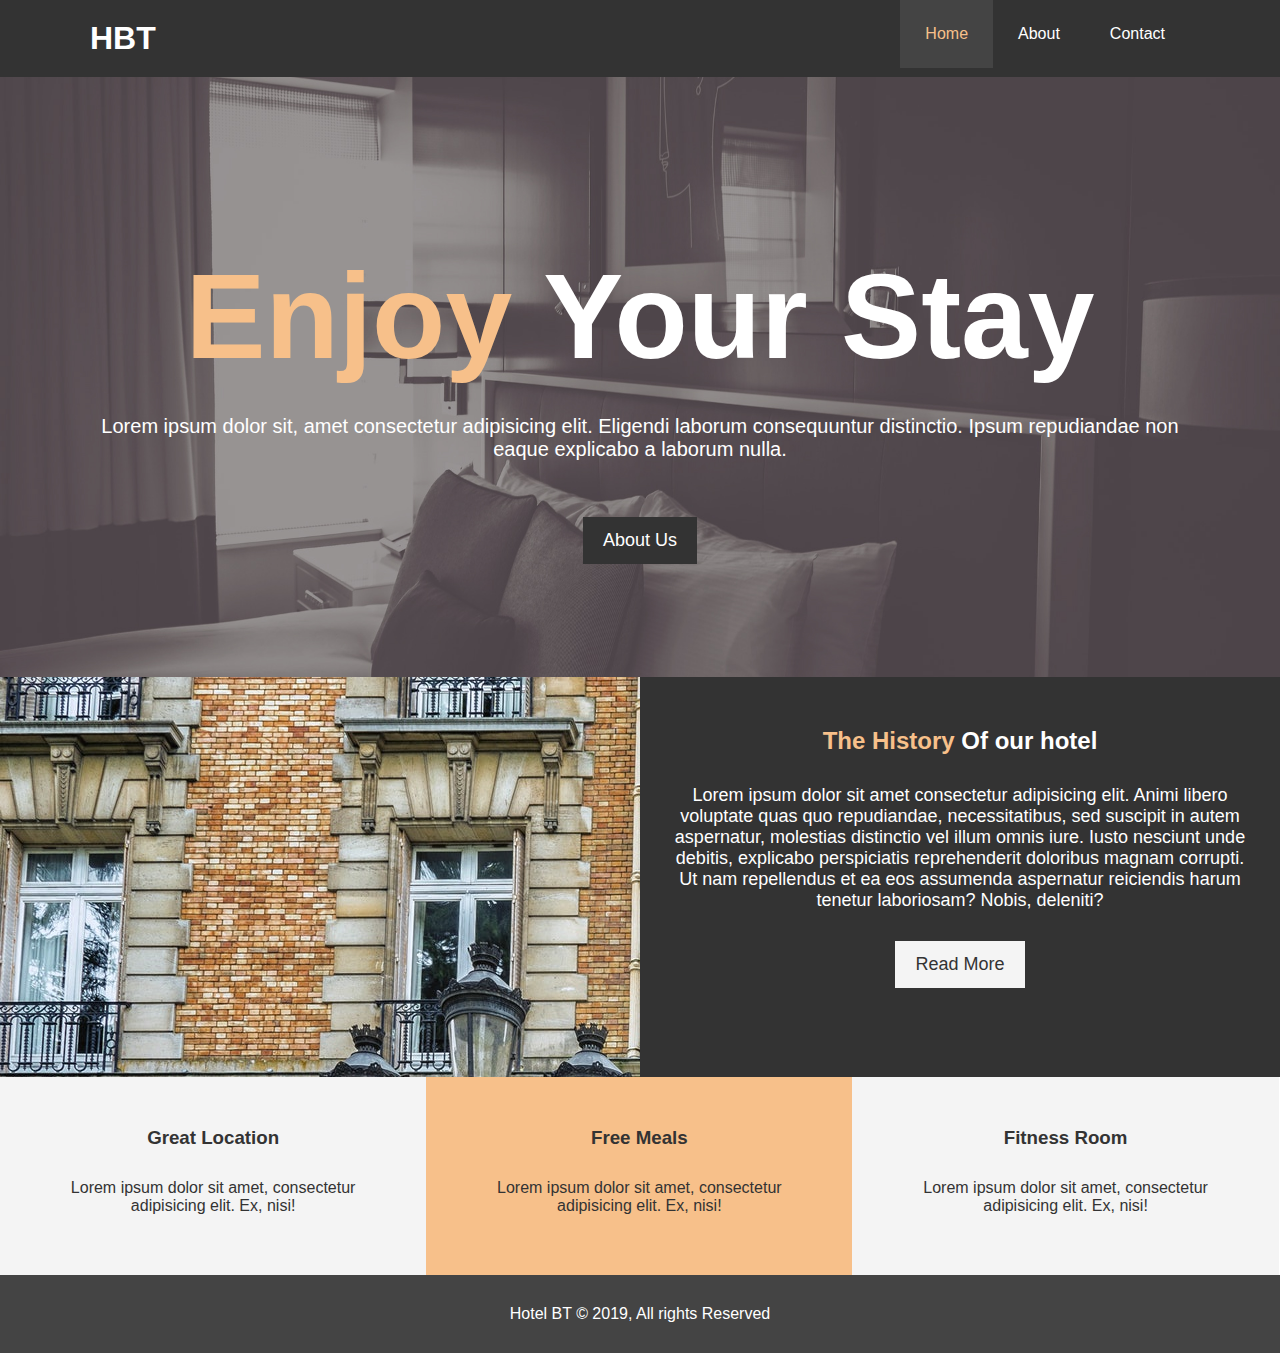
<file: index.html>
<!DOCTYPE html>
<html>
	<head>
		<title>HBT - Hotel Website</title>
	<link
			rel="stylesheet"
			href="https://use.fontawesome.com/releases/v5.6.1/css/all.css"
			integrity="sha384-gfdkjb5BdAXd+lj+gudLWI+BXq4IuLW5IT+brZEZsLFm++aCMlF1V92rMkPaX4PP"
			crossorigin="anonymous"
		/>
		<link rel="stylesheet" href="css/style.css" />
	</head>
	<body>
		<header>
			<nav id="navbar">
				<div class="container">
					<h1 class="logo"><a href="#">HBT</a></h1>
					<ul>
						<li><a href="#" class="current">Home</a></li>
						<li><a href="about.html">About</a></li>
						<li><a href="contact.html">Contact</a></li>
					</ul>
				</div>
			</nav>
			<div id="showcase">
				<div class="container">
					<div class="showcase-content">
						<h1><span class="text-primary">Enjoy</span> Your Stay</h1>
						<p>
							Lorem ipsum dolor sit, amet consectetur adipisicing elit. Eligendi
							laborum consequuntur distinctio. Ipsum repudiandae non eaque
							explicabo a laborum nulla.
						</p>
						<a href="about.html" class="btn">About Us</a>
					</div>
				</div>
			</div>
		</header>
		<section id="home-info" class="bg-dark">
			<div class="info-img"></div>
			<div class="info-content">
				<h2><span class="text-primary">The History</span> Of our hotel</h2>
				<p>
					Lorem ipsum dolor sit amet consectetur adipisicing elit. Animi libero
					voluptate quas quo repudiandae, necessitatibus, sed suscipit in autem
					aspernatur, molestias distinctio vel illum omnis iure. Iusto nesciunt
					unde debitis, explicabo perspiciatis reprehenderit doloribus magnam
					corrupti. Ut nam repellendus et ea eos assumenda aspernatur reiciendis
					harum tenetur laboriosam? Nobis, deleniti?
				</p>
				<a href="about.html" class="btn btn-light">Read More</a>
			</div>
		</section>
		<section id="features">
			<div class="box bg-light">
				<i class="fas fa-hotel fa-3x"></i>
				<h3>Great Location</h3>
				<p>
					Lorem ipsum dolor sit amet, consectetur adipisicing elit. Ex, nisi!
				</p>
			</div>
			<div class="box bg-primary">
				<i class="fas fa-utensils fa-3x"></i>
				<h3>Free Meals</h3>
				<p>
					Lorem ipsum dolor sit amet, consectetur adipisicing elit. Ex, nisi!
				</p>
			</div>
			<div class="box bg-light">
				<i class="fas fa-dumbbell fa-3x"></i>
				<h3>Fitness Room</h3>
				<p>
					Lorem ipsum dolor sit amet, consectetur adipisicing elit. Ex, nisi!
				</p>
			</div>
		</section>
		<div class="clr"></div>
		<footer id="main-footer">
			<p>Hotel BT &copy; 2019, All rights Reserved</p>
		</footer>
	</body>
</html>
</file>
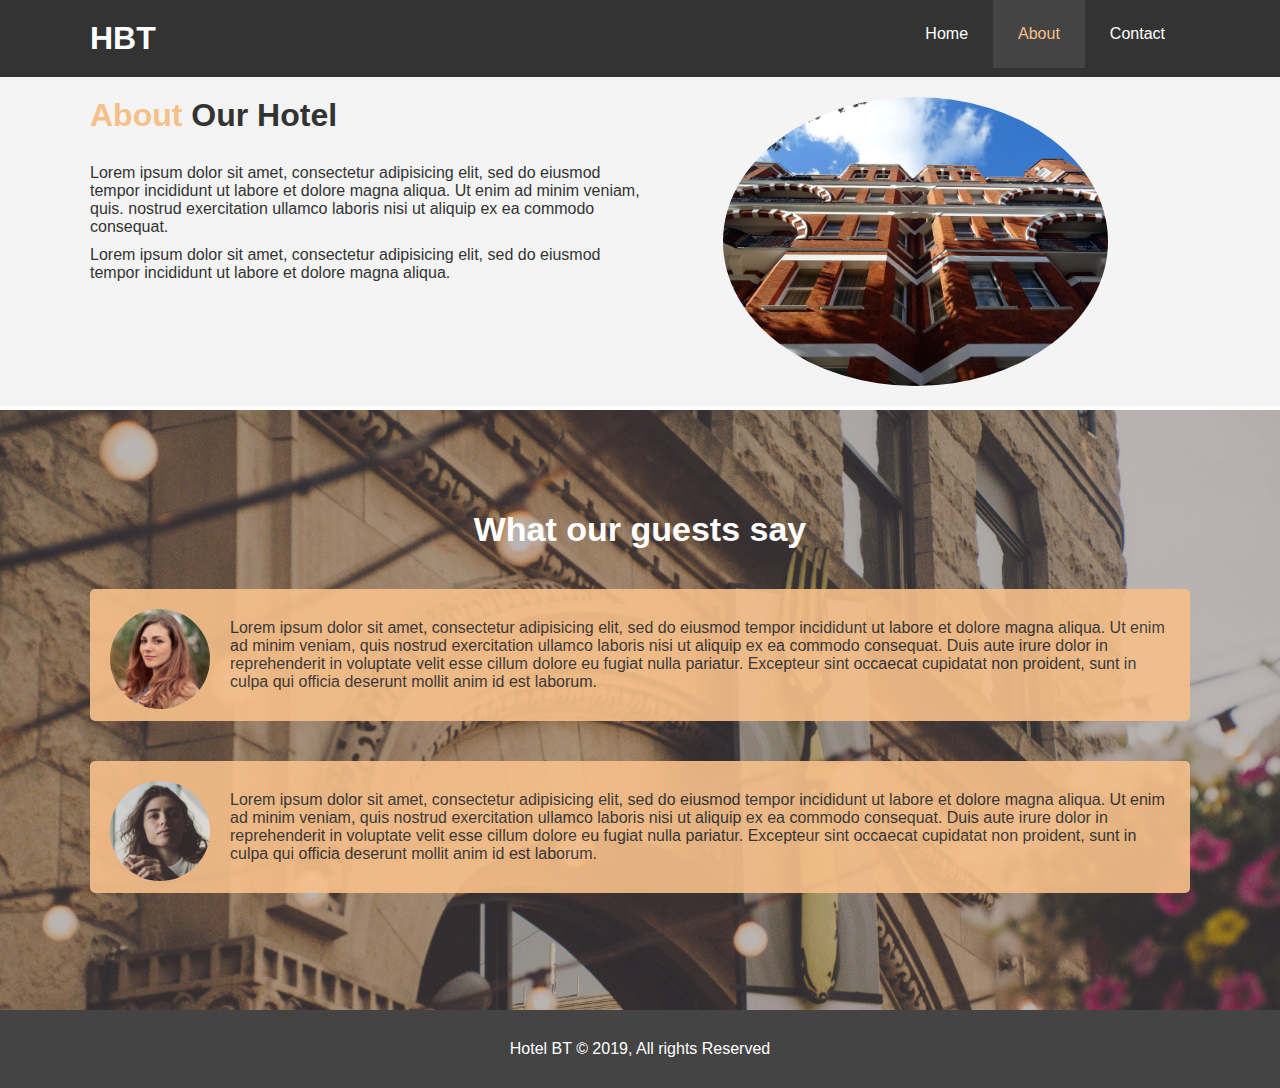
<file: about.html>
<!DOCTYPE html>
<html>
	<head>
		<title>Hotel Website</title>
		<link rel="stylesheet" href="css/style.css" />
	</head>
	<body>
		<header>
			<nav id="navbar">
				<div class="container">
					<h1 class="logo"><a href="#">HBT</a></h1>
					<ul>
						<li><a href="index.html">Home</a></li>
						<li><a href="about.html" class="current">About</a></li>
						<li><a href="contact.html">Contact</a></li>
					</ul>
				</div>
			</nav>
		</header>
		<section id="about-info" class="bg-light">
			<div class="container">
				<div class="info-left">
					<h1> <span class="text-primary">About</span> Our Hotel</h1>
					<p>
						Lorem ipsum dolor sit amet, consectetur adipisicing elit, sed do eiusmod
						tempor incididunt ut labore et dolore magna aliqua. Ut enim ad minim veniam,
						quis. nostrud exercitation ullamco laboris nisi ut aliquip ex ea commodo
						consequat.
					</p>
					<p>
						Lorem ipsum dolor sit amet, consectetur adipisicing elit, sed do eiusmod
						tempor incididunt ut labore et dolore magna aliqua.
					</p>
				</div>
				<div class="info-right">
					<img src="./img/photo-2.jpg" alt="our beatiful hotel">
				</div>
			</div>
		</section>
		<div class="clr"></div>
		<section id="testimonials">
			<div class="container">
				<h2>What our guests say</h2>
				<div class="testimonial bg-primary">
					<img src="img/person-1.jpg" alt="Zumrad" />
					<p>
						Lorem ipsum dolor sit amet, consectetur adipisicing elit, sed do eiusmod
						tempor incididunt ut labore et dolore magna aliqua. Ut enim ad minim veniam,
						quis nostrud exercitation ullamco laboris nisi ut aliquip ex ea commodo
						consequat. Duis aute irure dolor in reprehenderit in voluptate velit esse
						cillum dolore eu fugiat nulla pariatur. Excepteur sint occaecat cupidatat non
						proident, sunt in culpa qui officia deserunt mollit anim id est laborum.
					</p>
				</div>
				<div class="testimonial bg-primary">
					<img src="img/person-2.jpg" alt="Qimmat" />
					<p>
						Lorem ipsum dolor sit amet, consectetur adipisicing elit, sed do eiusmod
						tempor incididunt ut labore et dolore magna aliqua. Ut enim ad minim veniam,
						quis nostrud exercitation ullamco laboris nisi ut aliquip ex ea commodo
						consequat. Duis aute irure dolor in reprehenderit in voluptate velit esse
						cillum dolore eu fugiat nulla pariatur. Excepteur sint occaecat cupidatat non
						proident, sunt in culpa qui officia deserunt mollit anim id est laborum.
					</p>
				</div>
			</div>
		</section>
		<footer id="main-footer">
			<p>Hotel BT &copy; 2019, All rights Reserved</p>
		</footer>
	</body>
</html>
</file>
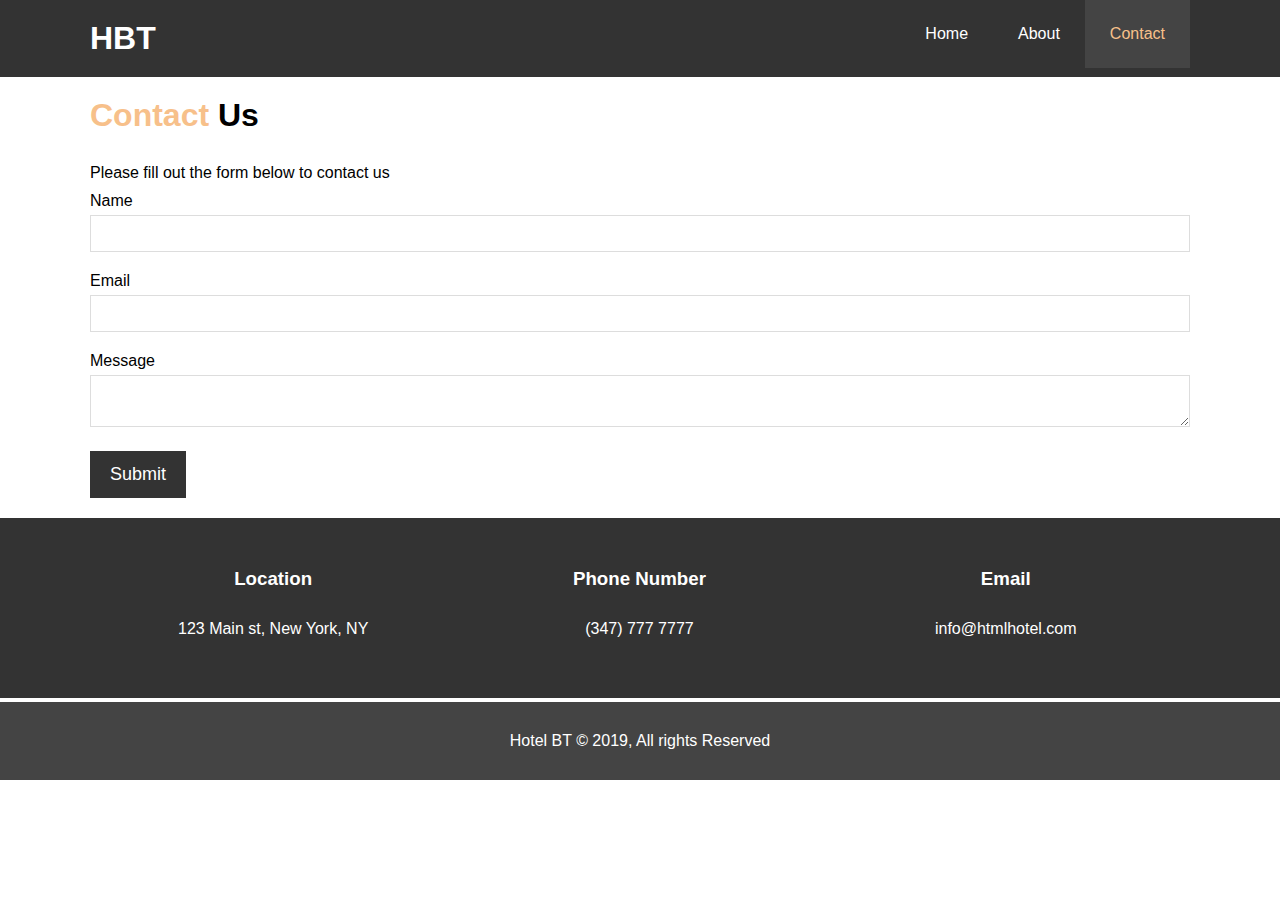
<file: contact.html>
<!DOCTYPE html>
<html>
	<head>
		<title>Hotel Website</title>
		<link
			rel="stylesheet"
			href="https://use.fontawesome.com/releases/v5.6.1/css/all.css"
			integrity="sha384-gfdkjb5BdAXd+lj+gudLWI+BXq4IuLW5IT+brZEZsLFm++aCMlF1V92rMkPaX4PP"
			crossorigin="anonymous"
		/>
		<link rel="stylesheet" href="css/style.css" />
	</head>
	<body>
		<header>
			<nav id="navbar">
				<div class="container">
					<h1 class="logo"><a href="#">HBT</a></h1>
					<ul>
						<li><a href="index.html">Home</a></li>
						<li><a href="about.html">About</a></li>
						<li><a href="contact.html" class="current">Contact</a></li>
					</ul>
				</div>
			</nav>
		</header>
		<section id="contact-form">
			<div class="container">
				<h1> <span class="text-primary">Contact</span> Us</h1>
				<p>Please fill out the form below to contact us</p>
				<form>
					<div class="form-group">
						<label for="name">Name</label>
						<input type="text" id="name" name="name" />
					</div>
					<div class="form-group">
						<label for="email">Email</label>
						<input type="text" id="email" name="email" />
					</div>
					<div class="form-group">
						<label for="message">Message</label>
						<textarea type="text" id="message" name="message"></textarea>
					</div>
					<button class="btn">Submit</button>					
				</form>
			</div>
		</section>
		<section id="contact-info" class="bg-dark">
			<div class="container">
				<div class="box">
				<i class="fas fa-hotel fa-3x"></i>
				<h3>Location</h3>
				<p>
					123 Main st, New York, NY
				</p>
				</div>
				<div class="box">
				<i class="fas fa-phone fa-3x"></i>
				<h3>Phone Number</h3>
				<p>
					(347) 777 7777
				</p>
				</div>
				<div class="box">
				<i class="fas fa-hotel fa-3x"></i>
				<h3>Email</h3>
				<p>
					info@htmlhotel.com
				</p>
				</div>
			</div>
		</section>
		<div class="crl"></div>
		<footer id="main-footer">
			<p>Hotel BT &copy; 2019, All rights Reserved</p>
		</footer>
	</body>
</html>
</file>
<file: css/style.css>
/* Reset */
* {
	margin: 0;
	padding: 0;
	box-sizing: border-box;
}

/* main styling */
html, 
body {
	font-family: sans-serif;
}

a {
	color: #333;
	text-decoration: none;
}	

h1, 
h2, 
h3 {
	padding-bottom: 20px;
}

p {
	margin: 10px 0;
}

#navbar {
	background-color: #333;
	color: #fff;
	overflow: auto;
}

#navbar a {
	color: #fff;
}

#navbar h1 {
	float: left;
	padding-top: 20px;
}

#navbar ul {
	float: right;
	list-style: none;
}

#navbar ul li {
	float: left;
}

#navbar ul li a {
	display: inline-block;
	padding: 25px;
}

#navbar ul li a:hover,
#navbar ul li a.current {
	background-color: #444;
	color: #f7c08a;
}

.container {
	max-width: 1100px;
	margin: auto;
}

.text-primary {
	color: #f7c08a;	
}

.lead {
	font-size: 20px;
}

.btn {
	display: inline-block;
	font-size: 18px;
	color: #fff;
	background-color: #333;
	padding: 13px 20px;
	border: none;
	cursor: pointer;
}

.btn:hover {
	background-color: #f7c08a;
	color: #333;
}

.btn-light {
	background-color: #f4f4f4;
	color: #333;
}

.btn-dark {
 	background-color: #333;
	color: #fff;
}

.bg-dark {
	background-color: #333;
	color: #fff;
}

.bg-light {
	background-color: #f4f4f4;
	color: #333;
}

.bg-primary {
	background-color: #f7c08a;
	color: #333;
}

.clr {
	clear: both;
}

/* Showcase section */
#showcase {

	background-image: url('../img/showcase.jpg');
	background-repeat: no-repeat;
	background-position: center;
	background-size: cover;
	height: 600px;
}

#showcase .showcase-content {
	text-align: center;
	color: #fff;
	padding-top: 170px;
}

#showcase {
	font-size: 60px;
}

#showcase p {
	padding-bottom: 20px;
	font-size: 20px;
}

#home-info {
	height: 400px;
}

#home-info .info-img {
	float: left;
	width: 50%;
	height: 100%;
	background-image: url("../img/photo-1.jpg");
}

#home-info .info-content {
	float: right;
	width: 50%;
	height: 100%;
	text-align: center;
	padding: 50px 30px;
}

#home-info .info-content p {
	padding-bottom: 20px;
	font-size: 18px;
}

/* Features section */

.box {
	width: 33.3%;
	float: left;
	padding: 50px;
	text-align: center;
}

.box i {
	margin-bottom: 10px;
}

#main-footer {
	text-align: center;
	background-color: #444;
	color: #fff;
	padding: 20px;
}

/* About us page */

#about-info {
	padding: 20px 0;
	display: inline-block;
	width: 100%;
}

#about-info .info-right {
	float: right;
	width: 50%;
	min-height: 100%;
}

#about-info .info-right img {
	display: block;
	margin: auto;
	width: 70%;
	border-radius: 50%;
}

#about-info .info-left {
	float: left;
	width: 50%;
	min-height: 100%;
}

/* testimonial section */

#testimonials {
	height: 600px;
	padding-top: 100px;
	background-image: url("../img/test-bg.jpg");
	background-repeat: no-repeat;
	background-size: cover;
}

#testimonials h2 {
	color: #fff;
	text-align: center;
	padding-bottom: 40px;
	font-size: 34px;
}

#testimonials .testimonial {
	padding: 20px;
	margin-bottom: 40px;
	border-radius: 5px;
	opacity: 0.9;
}

#testimonials .testimonial img {
	width: 100px;
	float: left;
	margin-right: 20px;
	border-radius: 50%;
}

/* Contuct us page */

#contact-form {
	padding: 20px 0;
}

#contact-form h1 {
	font-size: 32px;
}

#contact-form .form-group {
	margin-bottom: 20px;
}

#contact-form label {
	display: block;
	margin-bottom: 5px;
}

#contact-form input,
#contact-form textarea {
	width: 100%;
	padding: 10px;
	border: 1px solid #ddd;
}

#contact-info {
	display: inline-block;
	width: 100%;
}
</file>
